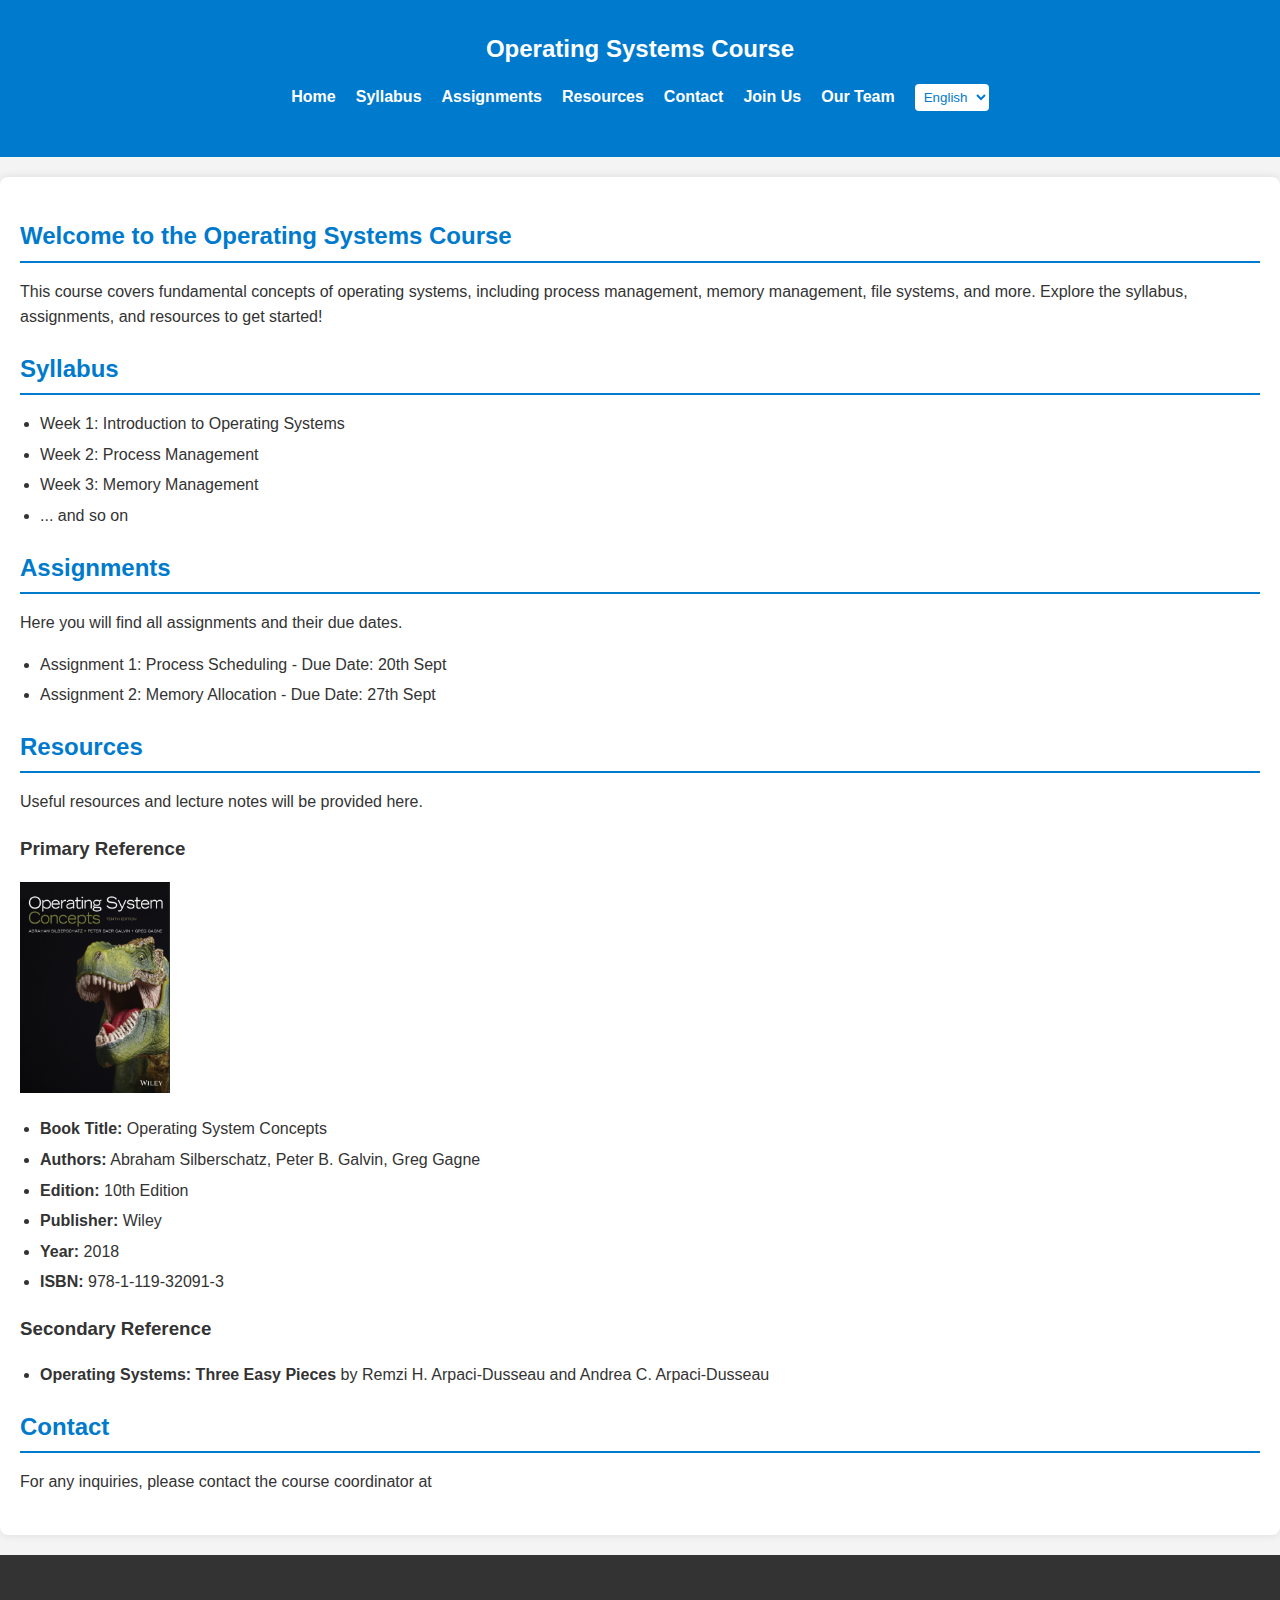
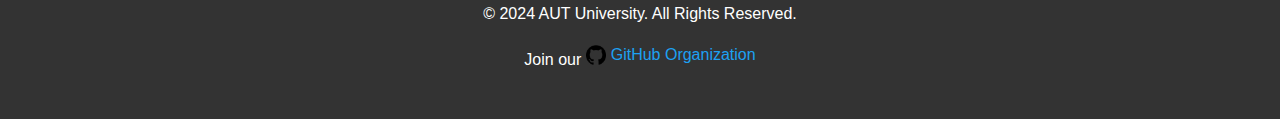
<file: index.html>
<!DOCTYPE html>
<html lang="en">
<head>
    <meta charset="UTF-8">
    <meta http-equiv="X-UA-Compatible" content="IE=edge">
    <meta name="viewport" content="width=device-width, initial-scale=1.0">
    <title>Operating Systems Course - AUT University</title>
    <link rel="stylesheet" href="style.css">
</head>
<body>
    <!-- Header Section -->
    <header>
        <div class="container">
            <h1 id="course-title">Operating Systems Course</h1>
            <nav>
                <ul>
                    <li><a href="index.html">Home</a></li>
                    <li><a href="syllabus.html">Syllabus</a></li>
                    <li><a href="assignments.html">Assignments</a></li>
                    <li><a href="resources.html">Resources</a></li>
                    <li><a href="contact.html">Contact</a></li>
                    <li><a href="join_us.html">Join Us</a></li>
                    <li><a href="team.html">Our Team</a></li>
                    <!-- Language Switcher -->
                    <li>
                        <select id="language-switcher">
                            <option value="en">English</option>
                            <option value="fa">فارسی</option>
                        </select>
                    </li>
                </ul>
            </nav>
        </div>
    </header>

    <!-- Main Content Section -->
    <main>
        <section id="home">
            <h2 id="home-title">Welcome to the Operating Systems Course</h2>
            <p id="home-description">
                This course covers fundamental concepts of operating systems, including process management, memory management, file systems, and more. Explore the syllabus, assignments, and resources to get started!
            </p>
        </section>

        <section id="syllabus">
            <h2 id="syllabus-title">Syllabus</h2>
            <ul id="syllabus-list">
                <li>Week 1: Introduction to Operating Systems</li>
                <li>Week 2: Process Management</li>
                <li>Week 3: Memory Management</li>
                <li>... and so on</li>
            </ul>
        </section>

        <section id="assignments">
            <h2 id="assignments-title">Assignments</h2>
            <p id="assignments-description">Here you will find all assignments and their due dates.</p>
            <ul id="assignments-list">
                <li>Assignment 1: Process Scheduling - Due Date: 20th Sept</li>
                <li>Assignment 2: Memory Allocation - Due Date: 27th Sept</li>
            </ul>
        </section>

        <section id="resources">
            <h2 id="resources-title">Resources</h2>
            <p id="resources-description">
                Useful resources and lecture notes will be provided here.
            </p>
            <h3>Primary Reference</h3>
            <div class="reference">
                <img src="images/bookcover.PNG" alt="Operating System Concepts Book Cover" style="width: 150px; margin-right: 15px;">
                <ul>
                    <li><strong>Book Title:</strong> Operating System Concepts</li>
                    <li><strong>Authors:</strong> Abraham Silberschatz, Peter B. Galvin, Greg Gagne</li>
                    <li><strong>Edition:</strong> 10th Edition</li>
                    <li><strong>Publisher:</strong> Wiley</li>
                    <li><strong>Year:</strong> 2018</li>
                    <li><strong>ISBN:</strong> 978-1-119-32091-3</li>
                </ul>
            </div>
            <h3>Secondary Reference</h3>
            <ul>
                <li>
                    <strong>Operating Systems: Three Easy Pieces</strong> by Remzi H. Arpaci-Dusseau and Andrea C. Arpaci-Dusseau
                </li>
            </ul>
        </section>

        <section id="contact">
            <h2 id="contact-title">Contact</h2>
            <p id="contact-description">
                For any inquiries, please contact the course coordinator at 
                <a href="mailto:coordinator@aut.ac.nz" id="contact-email">coordinator@aut.ac.nz</a>.
            </p>
        </section>
    </main>

    <!-- Footer Section -->
    <footer>
        <div class="container">
            <p>© 2024 AUT University. All Rights Reserved.</p>
            <p>
                Join our 
                <a href="https://github.com/Image-Processing-AUT" target="_blank" style="display: inline-flex; align-items: center;">
                    <img src="images/github-logo.png" alt="GitHub Logo" style="width: 20px; margin-right: 5px;"> GitHub Organization
                </a>
            </p>
        </div>
    </footer>

    <script src="script.js"></script>
</body>
</html>
</file>
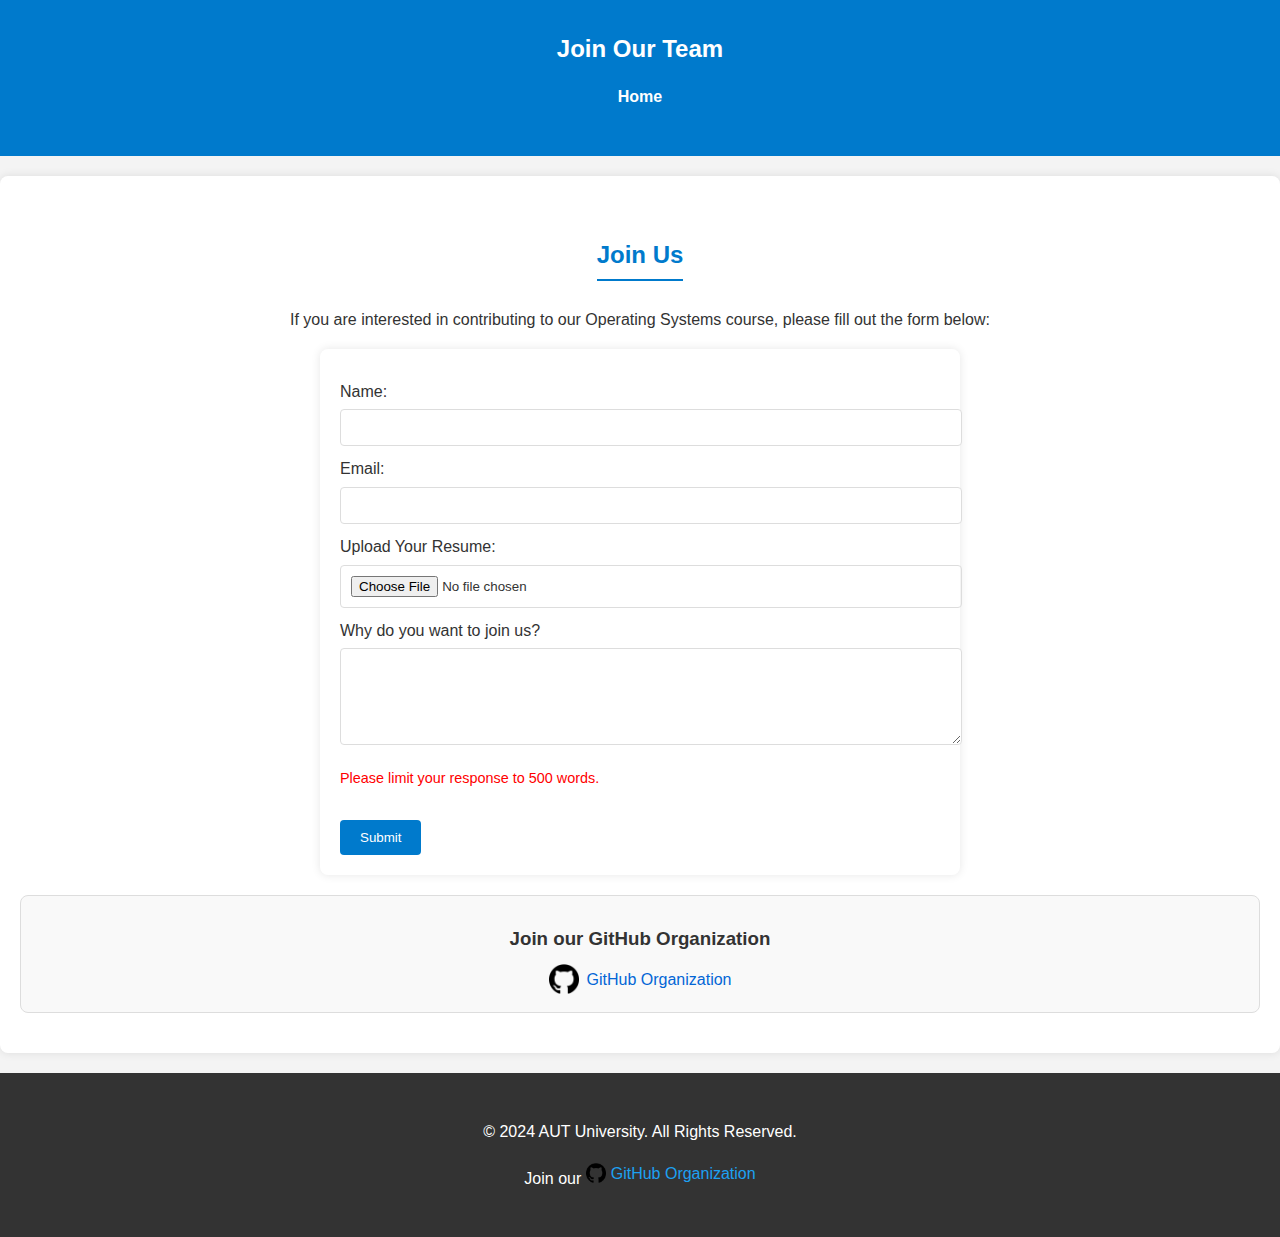
<file: join_us.html>
<!DOCTYPE html>
<html lang="en">
<head>
    <meta charset="UTF-8">
    <meta http-equiv="X-UA-Compatible" content="IE=edge">
    <meta name="viewport" content="width=device-width, initial-scale=1.0">
    <title>Join Us - Operating Systems Course</title>
    <link rel="stylesheet" href="style.css">
    <style>
        /* Additional CSS for Join Us Page */
        .join-us-container {
            display: flex;
            flex-direction: column;
            align-items: center;
            margin: 20px 0;
        }

        .join-us-form {
            width: 100%;
            max-width: 600px;
            background: #fff;
            padding: 20px;
            border-radius: 8px;
            box-shadow: 0 0 10px rgba(0, 0, 0, 0.1);
        }

        .join-us-form label {
            display: block;
            margin-top: 10px;
        }

        .join-us-form input,
        .join-us-form textarea,
        .join-us-form select {
            width: 100%;
            padding: 10px;
            margin-top: 5px;
            border: 1px solid #ddd;
            border-radius: 4px;
        }

        .join-us-form textarea {
            resize: vertical;
        }

        .join-us-form button {
            margin-top: 15px;
            background: #007acc;
            color: #fff;
            border: none;
            padding: 10px 20px;
            border-radius: 4px;
            cursor: pointer;
        }

        .join-us-form button:hover {
            background: #005a9c;
        }

        .word-limit-warning {
            color: red;
            font-size: 0.9em;
        }
    </style>
</head>
<body>
    <!-- Header Section -->
    <header>
        <div class="container">
            <h1>Join Our Team</h1>
            <nav>
                <ul>
                    <li><a href="index.html">Home</a></li>
                </ul>
            </nav>
        </div>
    </header>

    <!-- Main Content Section -->
    <main>
        <section id="join-us" class="join-us-container ltr-section">
            <h2>Join Us</h2>
            <p>If you are interested in contributing to our Operating Systems course, please fill out the form below:</p>
            <form action="submit_form.php" method="POST" enctype="multipart/form-data" class="join-us-form">
                <label for="name">Name:</label>
                <input type="text" id="name" name="name" required>

                <label for="email">Email:</label>
                <input type="email" id="email" name="email" required>

                <label for="resume">Upload Your Resume:</label>
                <input type="file" id="resume" name="resume" accept=".pdf,.doc,.docx" required>

                <label for="message">Why do you want to join us?</label>
                <textarea id="message" name="message" rows="5" maxlength="500" required></textarea>
                <p class="word-limit-warning">Please limit your response to 500 words.</p>

                <button type="submit">Submit</button>
            </form>
        </section>

        <!-- GitHub Section -->
        <section class="github-section">
            <h3>Join our GitHub Organization</h3>
            <a href="https://github.com/Image-Processing-AUT" target="_blank">
                <img src="images/github-logo.png" alt="GitHub Logo" class="github-logo"> GitHub Organization
            </a>
        </section>
    </main>

    <!-- Footer Section -->
    <footer>
        <div class="container">
            <p>© 2024 AUT University. All Rights Reserved.</p>
            <p>
                Join our 
                <a href="https://github.com/Image-Processing-AUT" target="_blank" style="display: inline-flex; align-items: center;">
                    <img src="images/github-logo.png" alt="GitHub Logo" style="width: 20px; margin-right: 5px;"> GitHub Organization
                </a>
            </p>
        </div>
    </footer>

    <script src="script.js"></script>
</body>
</html>
</file>
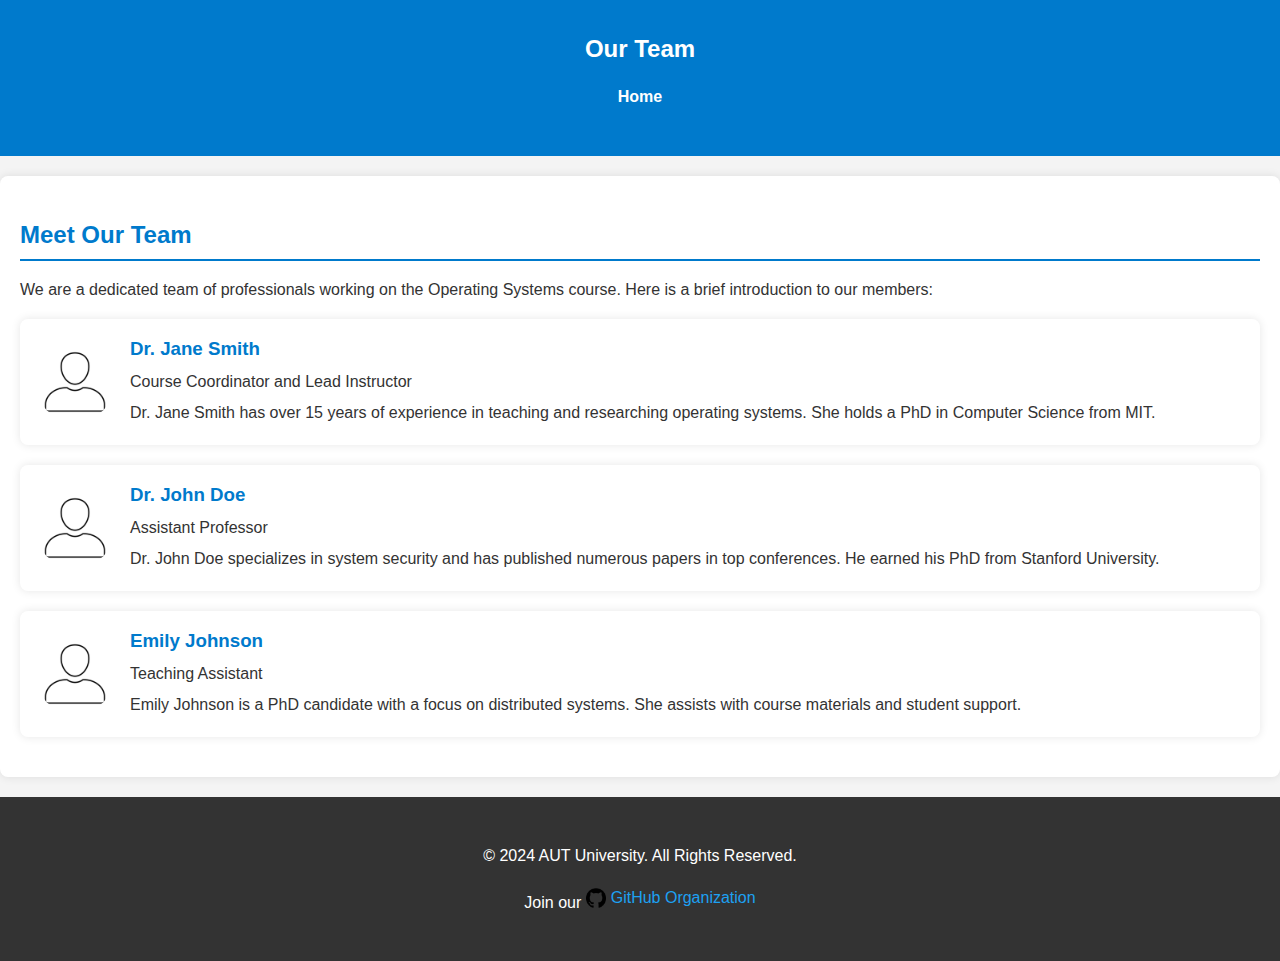
<file: team.html>
<!DOCTYPE html>
<html lang="en">
<head>
    <meta charset="UTF-8">
    <meta http-equiv="X-UA-Compatible" content="IE=edge">
    <meta name="viewport" content="width=device-width, initial-scale=1.0">
    <title>Our Team - Operating Systems Course</title>
    <link rel="stylesheet" href="style.css">
    <style>
        /* Team Section Styling */
        #our-team {
            margin: 20px 0;
        }

        .team-member {
            display: flex;
            align-items: center;
            background: #fff;
            padding: 15px;
            border-radius: 8px;
            box-shadow: 0 0 10px rgba(0, 0, 0, 0.1);
            margin-bottom: 20px;
        }

        .profile-icon {
            width: 80px;
            height: 80px;
            border-radius: 50%;
            object-fit: cover;
            margin-right: 15px;
        }

        .team-details {
            flex: 1;
        }

        .team-details h3 {
            margin: 0;
            color: #007acc;
        }

        .team-details p {
            margin: 5px 0;
        }
    </style>
</head>
<body>
    <!-- Header Section -->
    <header>
        <div class="container">
            <h1>Our Team</h1>
            <nav>
                <ul>
                    <li><a href="index.html">Home</a></li>
                </ul>
            </nav>
        </div>
    </header>

    <!-- Main Content Section -->
    <main>
        <section id="our-team">
            <h2>Meet Our Team</h2>
            <p>We are a dedicated team of professionals working on the Operating Systems course. Here is a brief introduction to our members:</p>

            <!-- Team Member 1 -->
            <div class="team-member">
                <img src="images/Profile.jpg" alt="Dr. Jane Smith" class="profile-icon">
                <div class="team-details">
                    <h3>Dr. Jane Smith</h3>
                    <p>Course Coordinator and Lead Instructor</p>
                    <p>Dr. Jane Smith has over 15 years of experience in teaching and researching operating systems. She holds a PhD in Computer Science from MIT.</p>
                </div>
            </div>

            <!-- Team Member 2 -->
            <div class="team-member">
                <img src="images/Profile.jpg" alt="Dr. John Doe" class="profile-icon">
                <div class="team-details">
                    <h3>Dr. John Doe</h3>
                    <p>Assistant Professor</p>
                    <p>Dr. John Doe specializes in system security and has published numerous papers in top conferences. He earned his PhD from Stanford University.</p>
                </div>
            </div>

            <!-- Team Member 3 -->
            <div class="team-member">
                <img src="images/Profile.jpg" alt="Emily Johnson" class="profile-icon">
                <div class="team-details">
                    <h3>Emily Johnson</h3>
                    <p>Teaching Assistant</p>
                    <p>Emily Johnson is a PhD candidate with a focus on distributed systems. She assists with course materials and student support.</p>
                </div>
            </div>
        </section>
    </main>

    <!-- Footer Section -->
    <footer>
        <div class="container">
            <p>© 2024 AUT University. All Rights Reserved.</p>
            <p>
                Join our 
                <a href="https://github.com/Image-Processing-AUT" target="_blank" style="display: inline-flex; align-items: center;">
                    <img src="images/github-logo.png" alt="GitHub Logo" style="width: 20px; margin-right: 5px;"> GitHub Organization
                </a>
            </p>
        </div>
    </footer>

    <script src="script.js"></script>
</body>
</html>
</file>
<file: style.css>
/* General Styles */
body {
    font-family: Arial, sans-serif;
    margin: 0;
    padding: 0;
    line-height: 1.6;
    background-color: #f4f4f4;
    color: #333;
}

/* Container */
.container {
    width: 90%;
    max-width: 1200px;
    margin: 0 auto;
    padding: 20px;
}

/* Header */
header {
    background: #007acc;
    color: #fff;
    padding: 10px 0;
    text-align: center;
}

header h1 {
    margin: 0;
    font-size: 24px;
}

/* Navigation */
nav ul {
    list-style: none;
    padding: 0;
    display: flex;
    justify-content: center;
}

nav ul li {
    margin: 0 10px;
}

nav a {
    color: #fff;
    text-decoration: none;
    font-weight: bold;
}

nav a:hover {
    color: #d4d4d4;
}

/* Language Switcher */
#language-switcher {
    padding: 5px;
    border: none;
    background: #fff;
    color: #007acc;
    border-radius: 4px;
    cursor: pointer;
}

/* Main Content */
main {
    margin: 20px 0;
    background: #fff;
    padding: 20px;
    border-radius: 8px;
    box-shadow: 0 0 10px rgba(0, 0, 0, 0.1);
}

section {
    margin-bottom: 20px;
}

section h2 {
    color: #007acc;
    margin-bottom: 10px;
    border-bottom: 2px solid #007acc;
    padding-bottom: 5px;
}

/* Lists */
ul {
    padding-left: 20px;
}

li {
    margin-bottom: 5px;
}

/* Footer */
footer {
    background: #333;
    color: #fff;
    padding: 10px 0;
    text-align: center;
}

footer a {
    color: #1da1f2;
    text-decoration: none;
}

footer a:hover {
    color: #fff;
}

/* GitHub Logo in Footer */
footer img {
    width: 20px;
    vertical-align: middle;
}

/* Join Us Section */
.github-section {
    margin-top: 20px;
    padding: 10px;
    background-color: #f9f9f9;
    border: 1px solid #ddd;
    border-radius: 8px;
    text-align: center;
}

.github-section h3 {
    margin-bottom: 10px;
}

.github-logo {
    width: 30px;
    margin-right: 8px;
    vertical-align: middle;
}

.github-section a {
    color: #0366d6;
    text-decoration: none;
    font-size: 16px;
    display: inline-flex;
    align-items: center;
}

.github-section a:hover {
    color: #0056b3;
}

/* Responsive Design */
@media (max-width: 768px) {
    nav ul {
        flex-direction: column;
    }
    
    .github-section {
        margin-top: 10px;
    }
}


/* Team Section */
#our-team {
    margin: 20px 0;
}

.team-member {
    background: #fff;
    padding: 15px;
    border-radius: 8px;
    box-shadow: 0 0 10px rgba(0, 0, 0, 0.1);
    margin-bottom: 20px;
}

.team-member h3 {
    margin: 0;
    color: #007acc;
}

.team-member p {
    margin: 5px 0;
}

/* Ensure LTR direction for form fields */
.ltr-section {
    direction: ltr;
    text-align: left;
}

.ltr-section input,
.ltr-section textarea,
.ltr-section select {
    direction: ltr;
}
</file>
